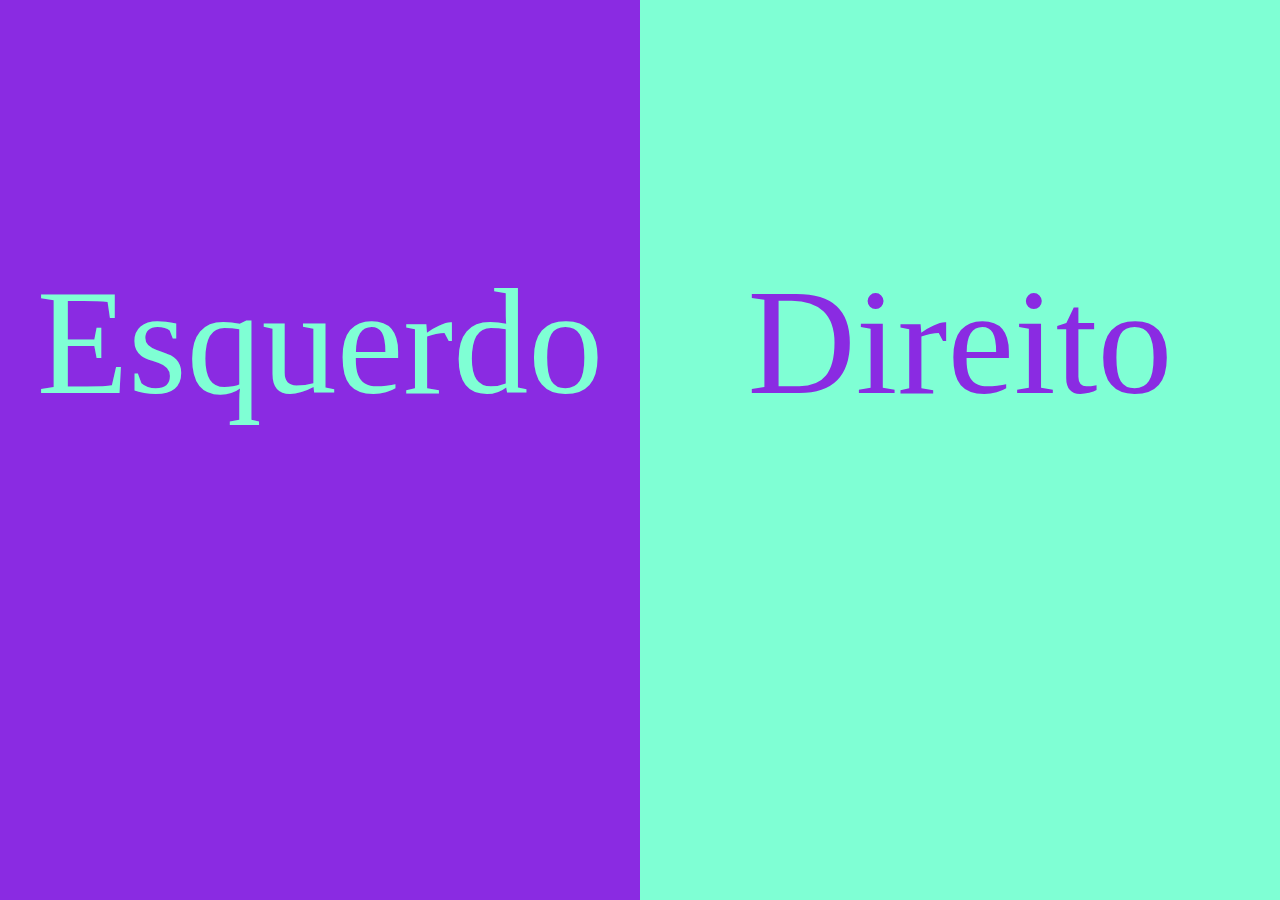
<file: introdução/index.html>
<!DOCTYPE html>
<html lang="pt-br">
<head>
    <meta charset="UTF-8">
    <meta name="viewport" content="width=device-width, initial-scale=1.0">
    <link rel="stylesheet" href="styles/styles.css">
    <title>SASS</title>
</head>
<body>
    <div class="container">
        <div class="esquerdo">
            <div class="texto">
                Esquerdo
            </div>
        </div>
        <div class="direito">
            <div class="texto">
                Direito
            </div>
        </div>
    </div>
</body>
</html>
</file>
<file: introdução/styles/styles.css>
body {
  margin: 0;
  padding: 0;
}

.container {
  height: 100vh;
  display: -webkit-box;
  display: -ms-flexbox;
  display: flex;
}

.container .esquerdo {
  width: 50%;
  background-color: blueviolet;
}

.container .esquerdo .texto {
  margin-top: 40%;
  text-align: center;
  font-size: 150px;
  color: aquamarine;
}

.container .direito {
  width: 50%;
  background-color: aquamarine;
}

.container .direito .texto {
  margin-top: 40%;
  text-align: center;
  font-size: 150px;
  color: blueviolet;
}
/*# sourceMappingURL=styles.css.map */
</file>
